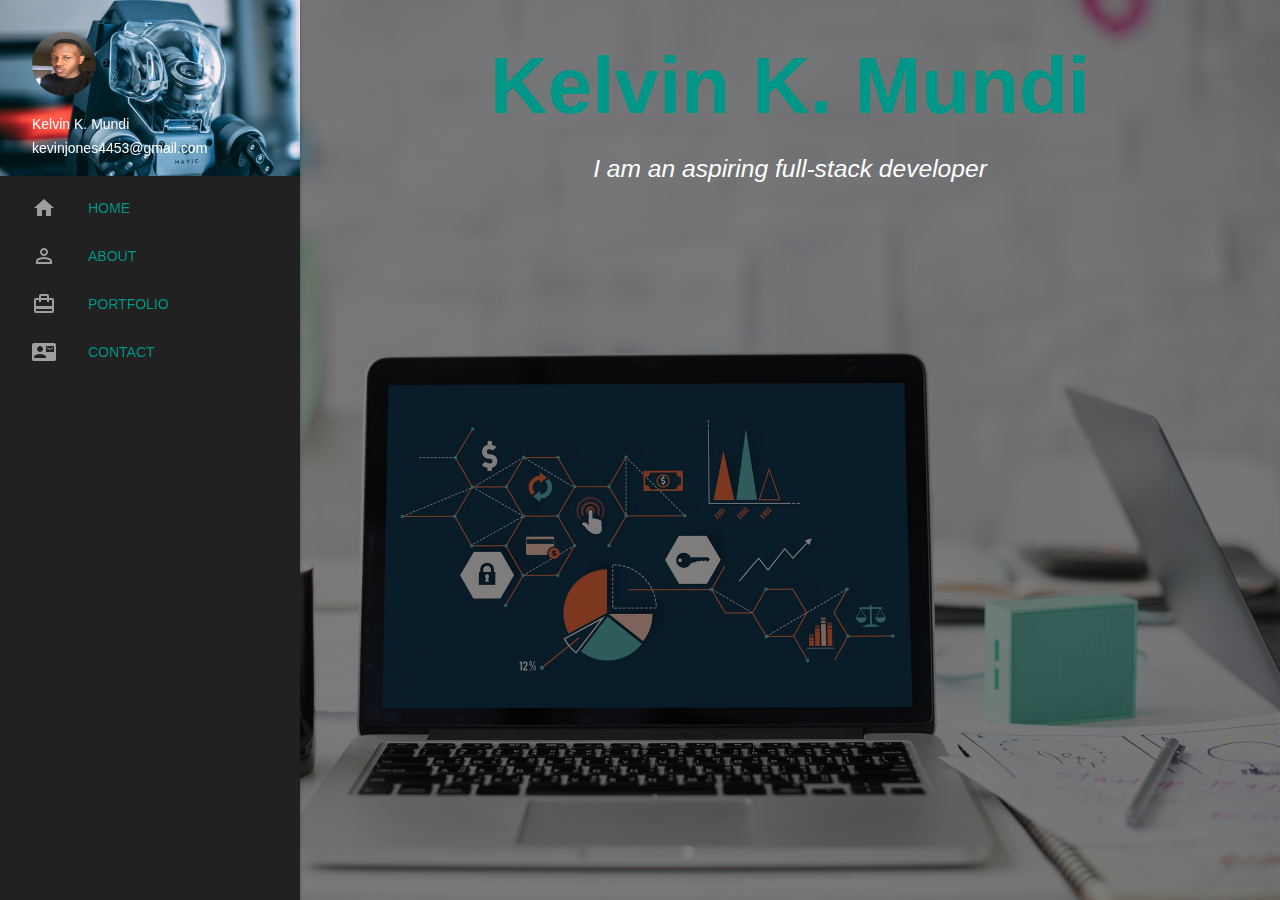
<file: index.html>
<!doctype html>
<html lang="en">
<head>
    <meta charset="UTF-8">
    <meta name="viewport"
          content="width=device-width, user-scalable=no, initial-scale=1.0, maximum-scale=1.0, minimum-scale=1.0">
    <meta http-equiv="X-UA-Compatible" content="ie=edge">
    <!--Import Font Awesome -->
    <link rel="stylesheet" href="https://use.fontawesome.com/releases/v5.4.1/css/all.css" integrity="sha384-5sAR7xN1Nv6T6+dT2mhtzEpVJvfS3NScPQTrOxhwjIuvcA67KV2R5Jz6kr4abQsz" crossorigin="anonymous">
    <!--Import Google Icon Font-->
    <link href="https://fonts.googleapis.com/icon?family=Material+Icons" rel="stylesheet">
    <!-- Compiled and minified CSS -->
    <link rel="stylesheet" href="https://cdnjs.cloudflare.com/ajax/libs/materialize/1.0.0/css/materialize.min.css">
    <title>Home</title>
    <link rel="stylesheet" href="assets/css/style.css">
    <style type="text/css">
        html, body {
            background: url("assets/img/index.jpg") no-repeat center fixed;
            -webkit-background-size: cover;
            -moz-background-size: cover;
            -o-background-size: cover;
            background-size: cover;
        }
    </style>
</head>
<body class=" grey darken-3">
    <!-- sidenav -->
    <nav class="z-depth-0 transparent">
        <ul id="slide-out" class=" grey darken-4 sidenav sidenav-fixed">
            <li><div class="user-view">
                <div class="background">
                    <img  class="responsive-img" id="navback" src="assets/img/resized.jpg">
                </div>
                <a href="#user"><img class="circle responsive-img" src="assets/img/kev1.jpeg"></a>
                <a href="#name"><span class="white-text name">Kelvin K. Mundi</span></a>
                <a href="#email"><span class="white-text email">kevinjones4453@gmail.com</span></a>
            </div></li>
            <li><a href="index.html" class="teal-text waves-effect waves-light"><i class="material-icons grey-text">home</i>HOME</a></li>
            <li><a href="about.html" class="teal-text waves-effect waves-light"><i class="material-icons grey-text">perm_identity</i>ABOUT</a></li>
            <li><a href="portfolio.html" class="teal-text waves-effect waves-light"><i class="material-icons grey-text">card_travel</i>PORTFOLIO</a></li>
            <li><a href="contact.html" class="teal-text waves-effect waves-light"><i class="material-icons grey-text">contact_mail</i>CONTACT</a></li>
        </ul>
        <a href="#" data-target="slide-out" class="sidenav-trigger"><i class="material-icons">menu</i></a>
    </nav>

    <!-- main content -->
    <main id="overlay">
        <div class="container center">
            <div>
                <h1 class="teal-text">Kelvin K. Mundi</h1>
                <h5 class="white-text"><i>I am an aspiring full-stack developer</i></h5>
            </div>
        </div>
    </main>

    <!-- footer -->
    <footer>

    </footer>

    <!-- JQuery CDN -->
    <script src="https://code.jquery.com/jquery-3.3.1.min.js"></script>
    <!-- Compiled and minified JavaScript for materialize -->
    <script src="https://cdnjs.cloudflare.com/ajax/libs/materialize/1.0.0/js/materialize.min.js"></script>
    <!-- js file link -->
    <script src="assets/javascript/main.js"></script>
</body>
</html>
</file>
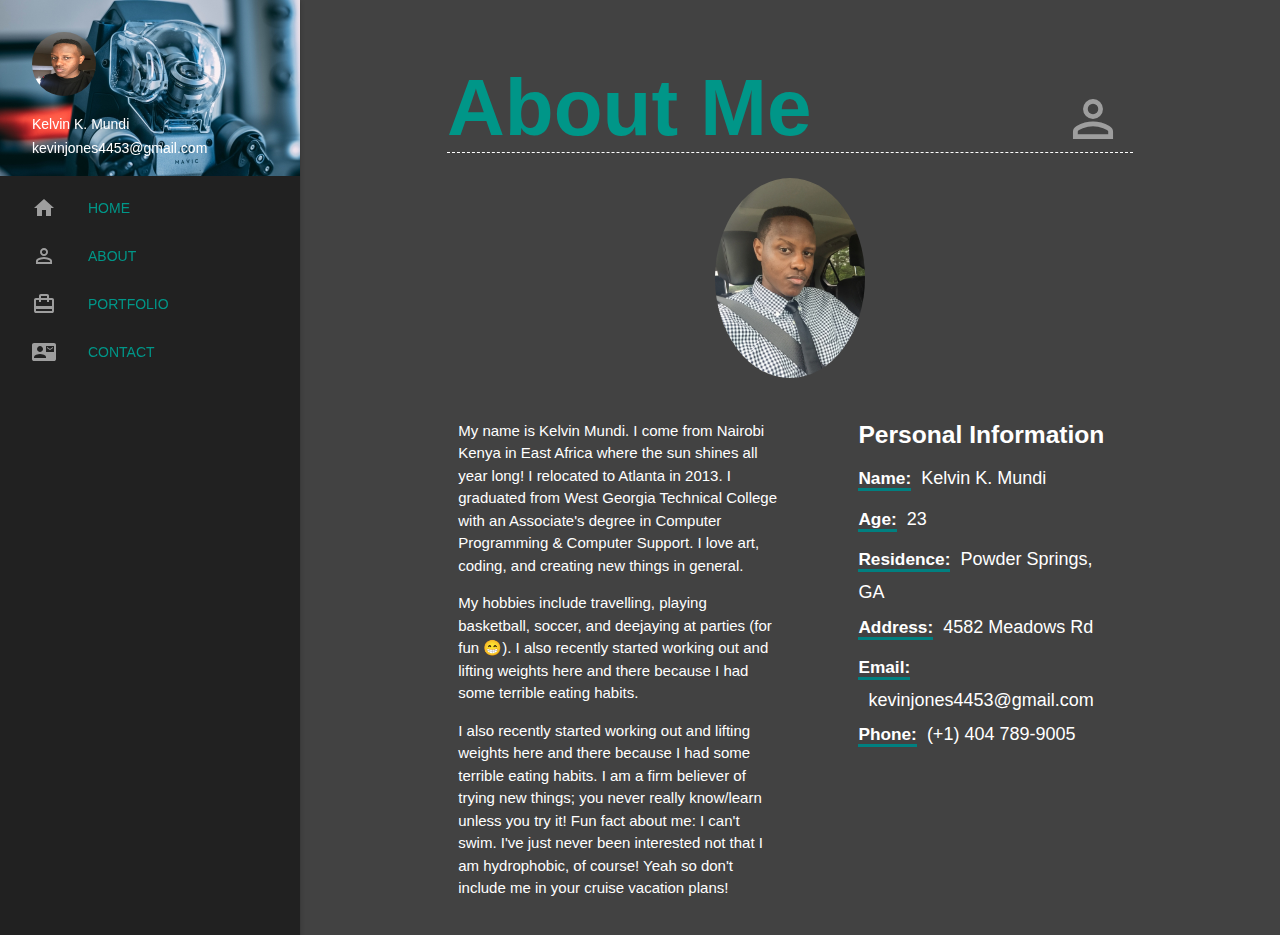
<file: about.html>
<!doctype html>
<html lang="en">
<head>
    <meta charset="UTF-8">
    <meta name="viewport"
          content="width=device-width, user-scalable=no, initial-scale=1.0, maximum-scale=1.0, minimum-scale=1.0">
    <meta http-equiv="X-UA-Compatible" content="ie=edge">
    <!--Import Font Awesome -->
    <link rel="stylesheet" href="https://use.fontawesome.com/releases/v5.4.1/css/all.css" integrity="sha384-5sAR7xN1Nv6T6+dT2mhtzEpVJvfS3NScPQTrOxhwjIuvcA67KV2R5Jz6kr4abQsz" crossorigin="anonymous">
    <!--Import Google Icon Font-->
    <link href="https://fonts.googleapis.com/icon?family=Material+Icons" rel="stylesheet">
    <!-- Compiled and minified CSS -->
    <link rel="stylesheet" href="https://cdnjs.cloudflare.com/ajax/libs/materialize/1.0.0/css/materialize.min.css">
    <title>About</title>
    <link rel="stylesheet" href="assets/css/style.css">
</head>
<body class=" grey darken-3">
<!-- sidenav -->
<nav class="z-depth-0 transparent">
    <ul id="slide-out" class=" grey darken-4 sidenav sidenav-fixed">
        <li><div class="user-view">
            <div class="background">
                <img  class="responsive-img" id="navback" src="assets/img/resized.jpg">
            </div>
            <a href="#user"><img class="circle responsive-img" src="assets/img/kev1.jpeg"></a>
            <a href="#name"><span class="white-text name">Kelvin K. Mundi</span></a>
            <a href="#email"><span class="white-text email">kevinjones4453@gmail.com</span></a>
        </div></li>
        <li><a href="index.html" class="teal-text waves-effect waves-light"><i class="material-icons grey-text">home</i>HOME</a></li>
        <li><a href="about.html" class="teal-text waves-effect waves-light"><i class="material-icons grey-text">perm_identity</i>ABOUT</a></li>
        <li><a href="portfolio.html" class="teal-text waves-effect waves-light"><i class="material-icons grey-text">card_travel</i>PORTFOLIO</a></li>
        <li><a href="contact.html" class="teal-text waves-effect waves-light"><i class="material-icons grey-text">contact_mail</i>CONTACT</a></li>
    </ul>
    <a href="#" data-target="slide-out" class="sidenav-trigger"><i class="material-icons">menu</i></a>
</nav>

<!-- main content -->
<main>
    <div class="container">
        <h1 class="myheading teal-text">About Me<i class="material-icons grey-text right hide-on-small-only">perm_identity</i></h1>
        <div class="row">
            <div class="col s12 center">
                <img class="circle responsive-img center"  id="profile" src="assets/img/kev.jpeg" alt="profile">
            </div>
        </div>

        <div class="row">
            <div class="col s12 m6 white-text">
                <p>My name is Kelvin Mundi. I come from Nairobi Kenya in East Africa where the sun shines all year long! I relocated to Atlanta in 2013. I graduated from West Georgia Technical College with an Associate's degree in Computer Programming & Computer Support. I love art, coding, and creating new things in general.</p>
                <p>My hobbies include travelling, playing basketball, soccer, and deejaying at parties (for fun 😁). I also recently started working out and lifting weights here and there because I had some terrible eating habits.</p>
                <p>I also recently started working out and lifting weights here and there because I had some terrible eating habits. I am a firm believer of trying new things; you never really know/learn unless you try it! Fun fact about me: I can't swim. I've just never been interested not that I am hydrophobic, of course! Yeah so don't include me in your cruise vacation plans!</p>
            </div>
            <div class="col s12 m5 offset-m1 white-text info">
                <h5 class="heading">Personal Information</h5>
                <h6 class="title">Name:</h6><span class="item">Kelvin K. Mundi</span><br>
                <h6 class="title">Age:</h6><span class="item">23</span><br>
                <h6 class="title">Residence:</h6><span class="item">Powder Springs, GA</span><br>
                <h6 class="title">Address:</h6><span class="item">4582 Meadows Rd</span><br>
                <h6 class="title">Email:</h6><span class="item">kevinjones4453@gmail.com</span><br>
                <h6 class="title">Phone:</h6><span class="item">(+1) 404 789-9005</span><br>
            </div>
        </div>
    </div>
</main>

<!-- footer -->
<footer>

</footer>

<!-- JQuery CDN -->
<script src="https://code.jquery.com/jquery-3.3.1.min.js"></script>
<!-- Compiled and minified JavaScript for materialize -->
<script src="https://cdnjs.cloudflare.com/ajax/libs/materialize/1.0.0/js/materialize.min.js"></script>
<!-- js file link -->
<script src="assets/javascript/main.js"></script>
</body>
</html>
</file>
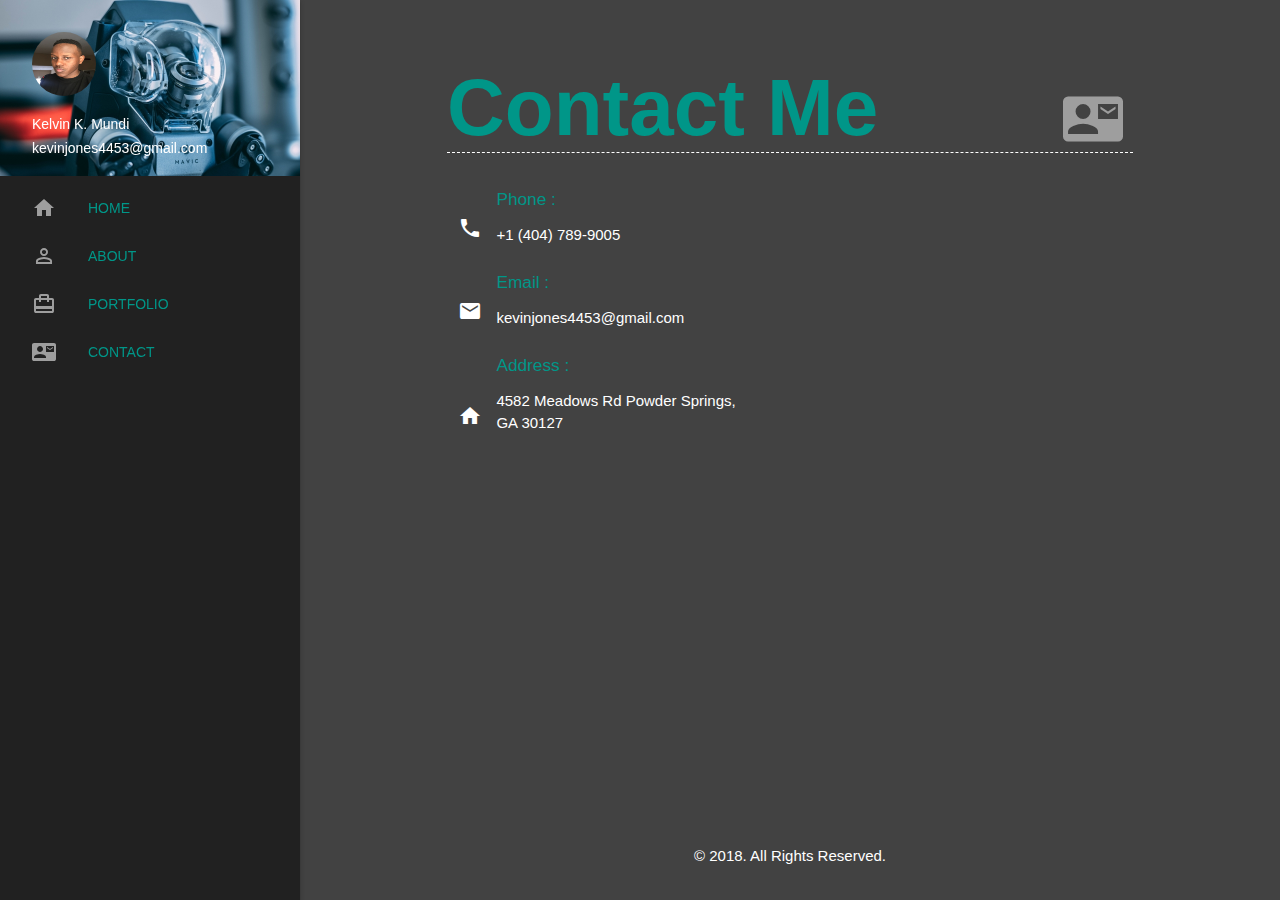
<file: contact.html>
<!doctype html>
<html lang="en">
<head>
    <meta charset="UTF-8">
    <meta name="viewport"
          content="width=device-width, user-scalable=no, initial-scale=1.0, maximum-scale=1.0, minimum-scale=1.0">
    <meta http-equiv="X-UA-Compatible" content="ie=edge">
    <!--Import Font Awesome -->
    <link rel="stylesheet" href="https://use.fontawesome.com/releases/v5.4.1/css/all.css" integrity="sha384-5sAR7xN1Nv6T6+dT2mhtzEpVJvfS3NScPQTrOxhwjIuvcA67KV2R5Jz6kr4abQsz" crossorigin="anonymous">
    <!--Import Google Icon Font-->
    <link href="https://fonts.googleapis.com/icon?family=Material+Icons" rel="stylesheet">
    <!-- Compiled and minified CSS -->
    <link rel="stylesheet" href="https://cdnjs.cloudflare.com/ajax/libs/materialize/1.0.0/css/materialize.min.css">
    <title>Contact</title>
    <link rel="stylesheet" href="assets/css/style.css">
</head>
<body class=" grey darken-3">
<!-- sidenav -->
<nav class="z-depth-0 transparent">
    <ul id="slide-out" class=" grey darken-4 sidenav sidenav-fixed">
        <li><div class="user-view">
            <div class="background">
                <img class="responsive-img" id="navback" src="assets/img/resized.jpg">
            </div>
            <a href="#user"><img class="circle responsive-img" src="assets/img/kev1.jpeg"></a>
            <a href="#name"><span class="white-text name">Kelvin K. Mundi</span></a>
            <a href="#email"><span class="white-text email">kevinjones4453@gmail.com</span></a>
        </div></li>
        <li><a href="index.html" class="teal-text waves-effect waves-light"><i class="material-icons grey-text">home</i>HOME</a></li>
        <li><a href="about.html" class="teal-text waves-effect waves-light"><i class="material-icons grey-text">perm_identity</i>ABOUT</a></li>
        <li><a href="portfolio.html" class="teal-text waves-effect waves-light"><i class="material-icons grey-text">card_travel</i>PORTFOLIO</a></li>
        <li><a href="contact.html" class="teal-text waves-effect waves-light"><i class="material-icons grey-text">contact_mail</i>CONTACT</a></li>
    </ul>
    <a href="#" data-target="slide-out" class="sidenav-trigger"><i class="material-icons">menu</i></a>
</nav>

<!-- main content -->
<main>
    <div class="container">
        <h1 class="myheading teal-text">Contact Me<i class="material-icons grey-text right hide-on-small-only">contact_mail</i></h1>

        <div class="row">
            <div class="col s12 m6 white-text">
                <div class="contact-item">
                    <i class="material-icons">phone</i>
                    <div class="cont">
                        <h6 class="teal-text">Phone : </h6>
                        <p>+1 (404) 789-9005</p>
                    </div>
                </div>
                <div class="contact-item">
                    <i class="material-icons">email</i>
                    <div class="cont">
                        <h6 class="teal-text">Email : </h6>
                        <p>kevinjones4453@gmail.com</p>
                    </div>
                </div>
                <div class="contact-item">
                    <i class="material-icons">home</i>
                    <div class="cont">
                        <h6 class="teal-text">Address : </h6>
                        <p>4582 Meadows Rd Powder Springs,<br>GA 30127</p>
                    </div>
                </div>
            </div>
        </div>
    </div>
</main>
<div class="push"></div>
<!-- footer -->
<footer>
    <div class="container white-text">
        <div class="social ">
            <span style="font-size: 48px;">
                <a href="https://stackoverflow.com/users/10189089/kevin-jones" target="_blank"><i class="fab fa-stack-overflow"></i></a>
            </span>
            <span style="font-size: 48px;">
                <a href="https://github.com/Wizkym"><i class="fab fa-github" target="_blank"></i></a>
            </span>
            <span style="font-size: 48px;">
                <a href="https://www.linkedin.com/in/kelvin-mundi-681ab7b6/" target="_blank"><i class="fab fa-linkedin-in"></i></a>
            </span>
        </div>
        <p>&copy; 2018. All Rights Reserved.</p>
    </div>


</footer>

<!-- JQuery CDN -->
<script src="https://code.jquery.com/jquery-3.3.1.min.js"></script>
<!-- Compiled and minified JavaScript for materialize -->
<script src="https://cdnjs.cloudflare.com/ajax/libs/materialize/1.0.0/js/materialize.min.js"></script>
<!-- js file link -->
<script src="assets/javascript/main.js"></script>
</body>
</html>
</file>
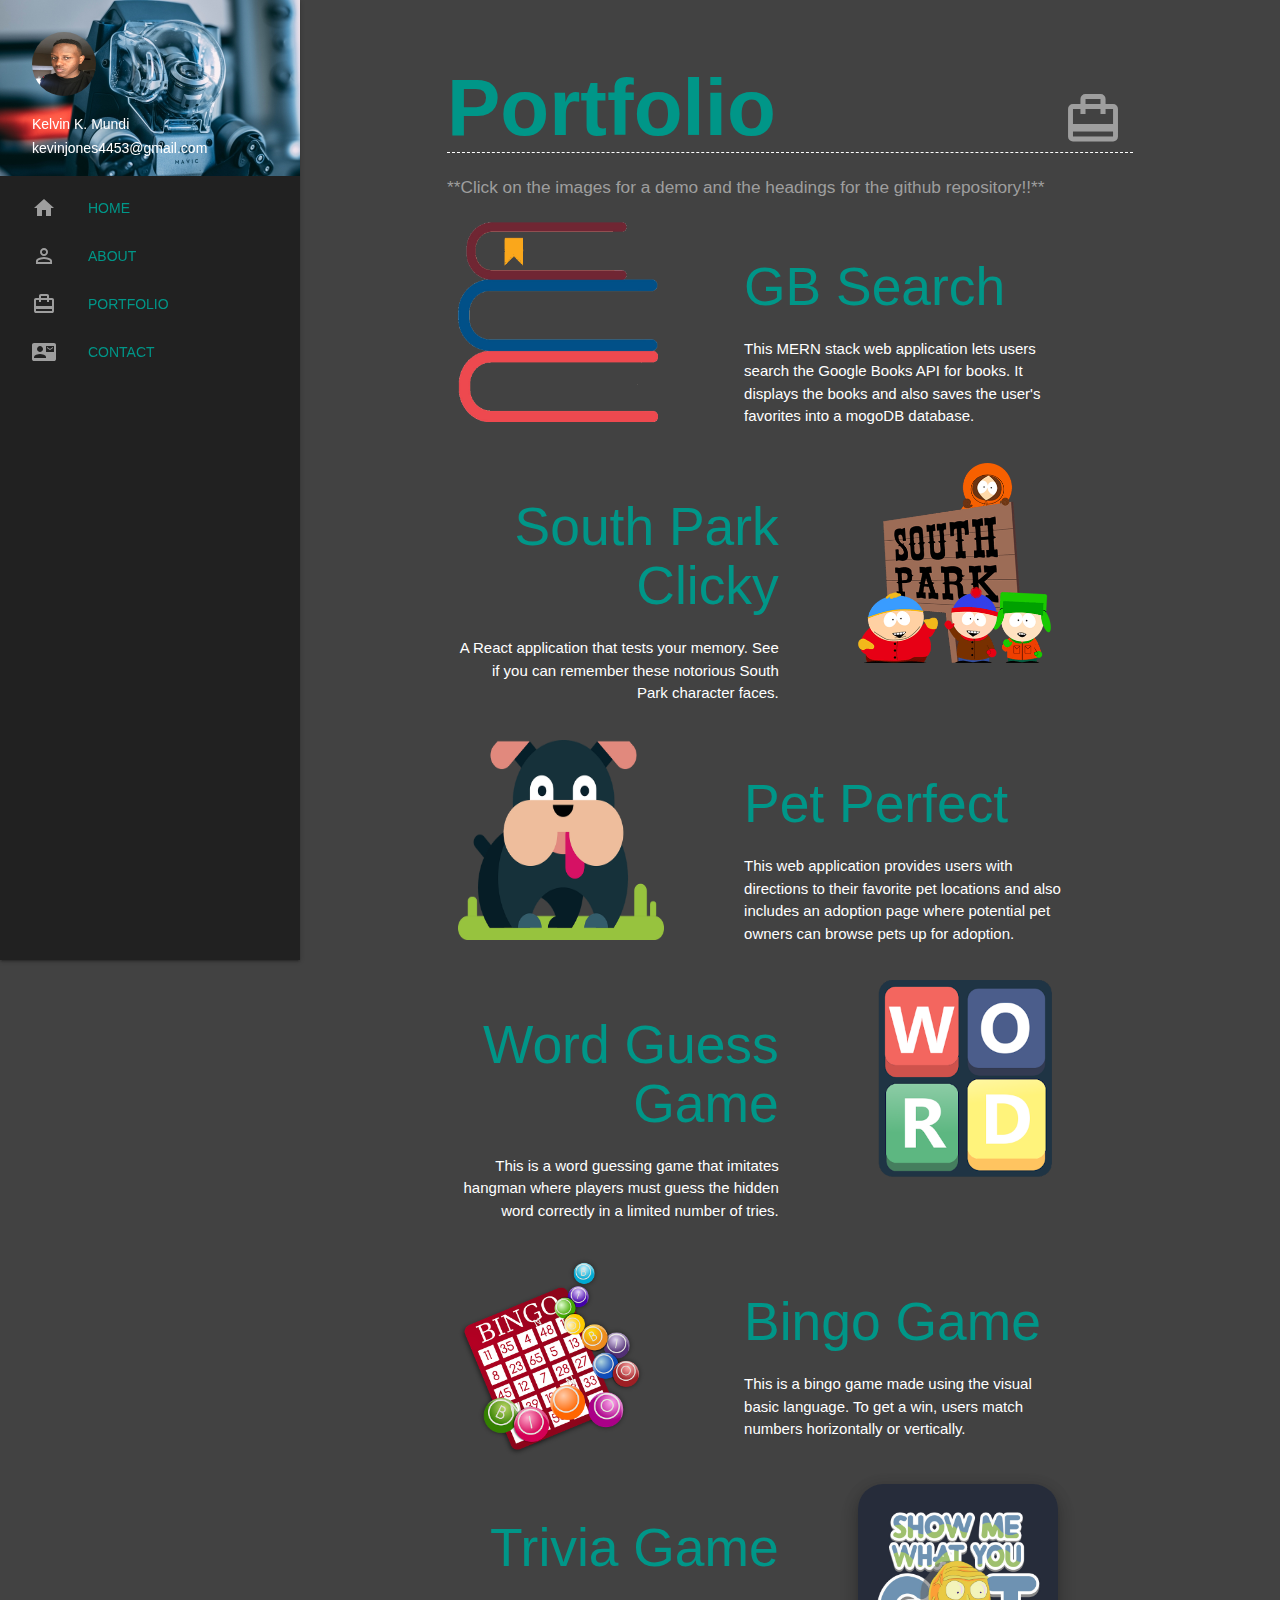
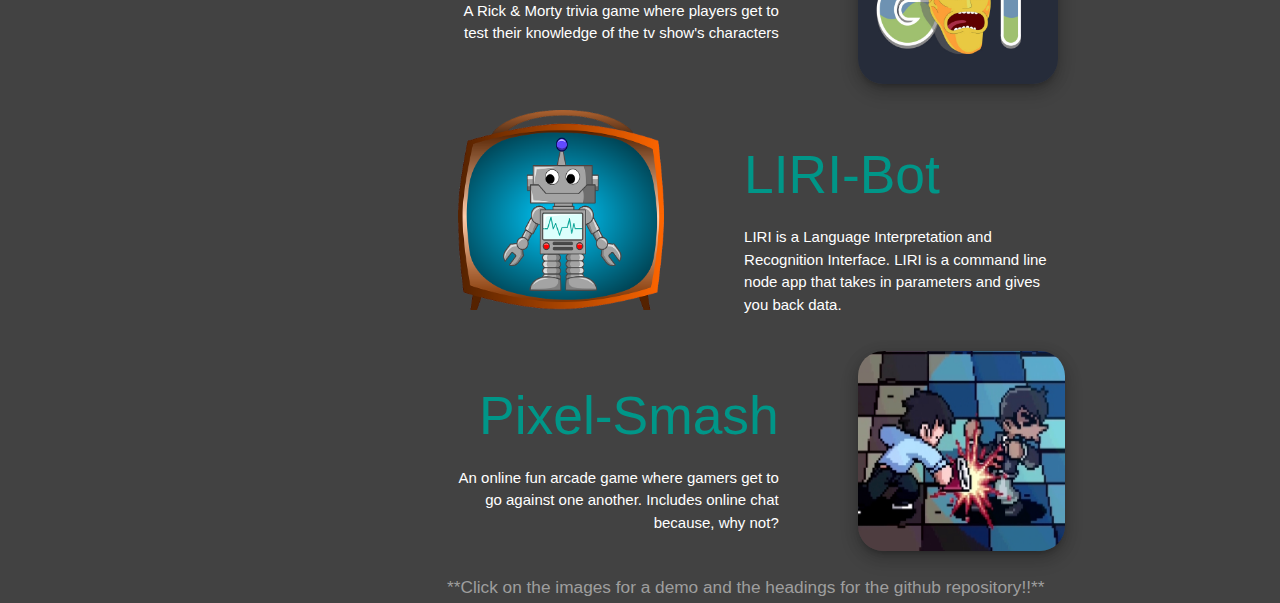
<file: portfolio.html>
<!doctype html>
<html lang="en">
<head>
    <meta charset="UTF-8">
    <meta name="viewport"
          content="width=device-width, user-scalable=no, initial-scale=1.0, maximum-scale=1.0, minimum-scale=1.0">
    <meta http-equiv="X-UA-Compatible" content="ie=edge">
    <!--Import Font Awesome -->
    <link rel="stylesheet" href="https://use.fontawesome.com/releases/v5.4.1/css/all.css" integrity="sha384-5sAR7xN1Nv6T6+dT2mhtzEpVJvfS3NScPQTrOxhwjIuvcA67KV2R5Jz6kr4abQsz" crossorigin="anonymous">
    <!--Import Google Icon Font-->
    <link href="https://fonts.googleapis.com/icon?family=Material+Icons" rel="stylesheet">
    <!-- Compiled and minified CSS -->
    <link rel="stylesheet" href="https://cdnjs.cloudflare.com/ajax/libs/materialize/1.0.0/css/materialize.min.css">
    <title>Portfolio</title>
    <link rel="stylesheet" href="assets/css/style.css">
</head>
<body class=" grey darken-3">
<!-- sidenav -->
<nav class="z-depth-0 transparent">
    <ul id="slide-out" class=" grey darken-4 sidenav sidenav-fixed">
        <li><div class="user-view">
            <div class="background">
                <img  class="responsive-img" id="navback" src="assets/img/resized.jpg">
            </div>
            <a href="#user"><img class="circle responsive-img" src="assets/img/kev1.jpeg"></a>
            <a href="#name"><span class="white-text name">Kelvin K. Mundi</span></a>
            <a href="#email"><span class="white-text email">kevinjones4453@gmail.com</span></a>
        </div></li>
        <li><a href="index.html" class="teal-text waves-effect waves-light"><i class="material-icons grey-text">home</i>HOME</a></li>
        <li><a href="about.html" class="teal-text waves-effect waves-light"><i class="material-icons grey-text">perm_identity</i>ABOUT</a></li>
        <li><a href="portfolio.html" class="teal-text waves-effect waves-light"><i class="material-icons grey-text">card_travel</i>PORTFOLIO</a></li>
        <li><a href="contact.html" class="teal-text waves-effect waves-light"><i class="material-icons grey-text">contact_mail</i>CONTACT</a></li>
    </ul>
    <a href="#" data-target="slide-out" class="sidenav-trigger"><i class="material-icons">menu</i></a>
</nav>

<!-- main content -->
<main>
    <div class="container" id="projects">
        <h1 class="myheading teal-text">Portfolio<i class="material-icons grey-text right hide-on-small-only">card_travel</i></h1>
        <h6 class="grey-text inst">**Click on the images for a demo and the headings for the github repository!!**</h6>

        <div class="row">
            <div class="col s12 l4">
                <a href="https://gbsearcher.herokuapp.com/" target="_blank"><img src="assets/img/books.png" alt="gbsearch" class="responsive-img my-bag"></a>
            </div>
            <div class="col s12 l6 offset-l1">
                <a href="https://github.com/Wizkym/gbsearch" target="_blank"><h2 class="teal-text">GB Search</h2></a>
                <p class="white-text">This MERN stack web application lets users search the Google Books API for books. It displays the books and also saves the user's favorites into a mogoDB database.</p>
            </div>
        </div>
        <div class="row">
            <div class="col s12 l4 push-l7">
                <a href="https://shuffle-cards.herokuapp.com/" target="_blank"><img src="assets/img/southpark.png" alt="sclicky" class="responsive-img my-bag"></a>
            </div>
            <div class="col s12 l6 right-align pull-l5 offset-l1">
                <a href="https://github.com/Wizkym/clicky-game" target="_blank"><h2 class="teal-text">South Park Clicky</h2></a>
                <p class="white-text">A React application that tests your memory. See if you can remember these notorious South Park character faces.</p>
            </div>
        </div>
        <div class="row">
            <div class="col s12 l4">
                <a href="https://pet-perfect.herokuapp.com" target="_blank"><img src="assets/img/pet.png" alt="petperfect" class="responsive-img my-bag"></a>
            </div>
            <div class="col s12 l6 offset-l1">
                <a href="https://github.com/Wizkym/pet-perfect" target="_blank"><h2 class="teal-text">Pet Perfect</h2></a>
                <p class="white-text">This web application provides users with directions to their favorite pet locations and also includes an adoption page where potential pet owners can browse pets up for adoption.</p>
            </div>
        </div>
        <div class="row">
            <div class="col s12 l4 push-l7">
                <a href="https://wizkym.github.io/Word-Guess-Game/" target="_blank"><img src="assets/img/guess.png" alt="wordguess" class="responsive-img my-bag"></a>
            </div>
            <div class="col s12 l6 right-align pull-l5 offset-l1">
                <a href="https://github.com/Wizkym/Word-Guess-Game" target="_blank"><h2 class="teal-text">Word Guess Game</h2></a>
                <p class="white-text">This is a word guessing game that imitates hangman where players must guess the hidden word correctly in a limited number of tries.</p>
            </div>
        </div>
        <div class="row">
            <div class="col s12 l4">
                <a href="https://github.com/Wizkym/Bingo-Game" target="_blank"><img src="assets/img/bingo.png" alt="bingo" class="responsive-img my-bag"></a>
            </div>
            <div class="col s12 l6 offset-l1">
                <a href="https://github.com/Wizkym/Bingo-Game" target="_blank"><h2 class="teal-text">Bingo Game</h2></a>
                <p class="white-text">This is a bingo game made using the visual basic language. To get a win, users match numbers horizontally or vertically.</p>
            </div>
        </div>
        <div class="row">
            <div class="col s12 l4 push-l7">
                <a href="https://wizkym.github.io/TriviaGame/" target="_blank"><img src="assets/img/show.jpg" alt="trivia" class="show responsive-img z-depth-3 my-bag"></a>
            </div>
            <div class="col s12 l6 right-align pull-l5 offset-l1">
                <a href="https://github.com/Wizkym/TriviaGame" target="_blank"><h2 class="teal-text">Trivia Game</h2></a>
                <p class="white-text">A Rick & Morty trivia game where players get to test their knowledge of the tv show's characters</p>
            </div>
        </div>
        <div class="row">
            <div class="col s12 l4">
                <a href="https://github.com/Wizkym/liri-bot" target="_blank"><img src="assets/img/bot.png" alt="bot" class="responsive-img my-bag"></a>
            </div>
            <div class="col s12 l6 offset-l1">
                <a href="https://github.com/Wizkym/liri-bot" target="_blank"><h2 class="teal-text">LIRI-Bot</h2></a>
                <p class="white-text">LIRI is a Language Interpretation and Recognition Interface. LIRI is a command line node app that takes in parameters and gives you back data.</p>
            </div>
        </div>
        <div class="row">
            <div class="col s12 l4 push-l7">
                <a href="https://pixel-smash.herokuapp.com/" target="_blank"><img src="assets/img/pixel.png" alt="trivia" class="show responsive-img z-depth-3 my-bag"></a>
            </div>
            <div class="col s12 l6 right-align pull-l5 offset-l1">
                <a href="https://github.com/DavidDBaker/phaser-game" target="_blank"><h2 class="teal-text">Pixel-Smash</h2></a>
                <p class="white-text">An online fun arcade game where gamers get to go against one another. Includes online chat because, why not?</p>
            </div>
        </div>
        <h6 class="grey-text">**Click on the images for a demo and the headings for the github repository!!**</h6>
    </div>


</main>

<!-- footer -->
<footer>

</footer>

<!-- JQuery CDN -->
<script src="https://code.jquery.com/jquery-3.3.1.min.js"></script>
<!-- Compiled and minified JavaScript for materialize -->
<script src="https://cdnjs.cloudflare.com/ajax/libs/materialize/1.0.0/js/materialize.min.js"></script>
<!-- js file link -->
<script src="assets/javascript/main.js"></script>
</body>
</html>
</file>
<file: assets/css/style.css>
main, footer {
  padding-left: 300px; }

@media only screen and (max-width: 992px) {
  header, main, footer {
    padding-left: 0; } }
@media screen and (max-width: 670px) {
  header {
    min-height: 500px; } }
html, body {
  position: relative;
  display: flex;
  min-height: 100vh;
  flex-direction: column; }
  html h1, body h1 {
    font-size: 80px;
    font-weight: bolder; }
  html .sidenav-trigger, body .sidenav-trigger {
    z-index: 11; }
  html #overlay, body #overlay {
    position: absolute;
    top: 0;
    left: 0;
    width: 100%;
    height: 100vh;
    z-index: 10;
    background-color: rgba(0, 0, 0, 0.5);
    /*dim the background*/ }
  html main .show, body main .show {
    border-radius: 25px; }
  html main .myheading, body main .myheading {
    margin-top: 0;
    border-bottom: 1px white dashed; }
    html main .myheading i, body main .myheading i {
      font-size: 60px !important;
      padding-right: 10px;
      margin-top: 25px; }
  html main #profile, body main #profile {
    height: 200px; }
  html main .info .heading, body main .info .heading {
    font-weight: bolder; }
  html main .info .title, body main .info .title {
    display: inline-block;
    font-weight: bold;
    border-bottom: 3px solid teal; }
  html main .info .item, body main .info .item {
    margin-left: 10px;
    font-size: 18px; }
  html main .container main, body main .container main {
    flex: 1; }
  html main .container .cont, body main .container .cont {
    display: inline-block;
    margin-left: 10px; }
  html main .container .inst, body main .container .inst {
    margin-bottom: 25px; }
  html main .container .my-bag, body main .container .my-bag {
    height: 200px; }
  html .push, body .push {
    height: 40vh; }
  html footer, body footer {
    clear-after: both;
    text-align: center; }

/*# sourceMappingURL=style.css.map */
</file>
